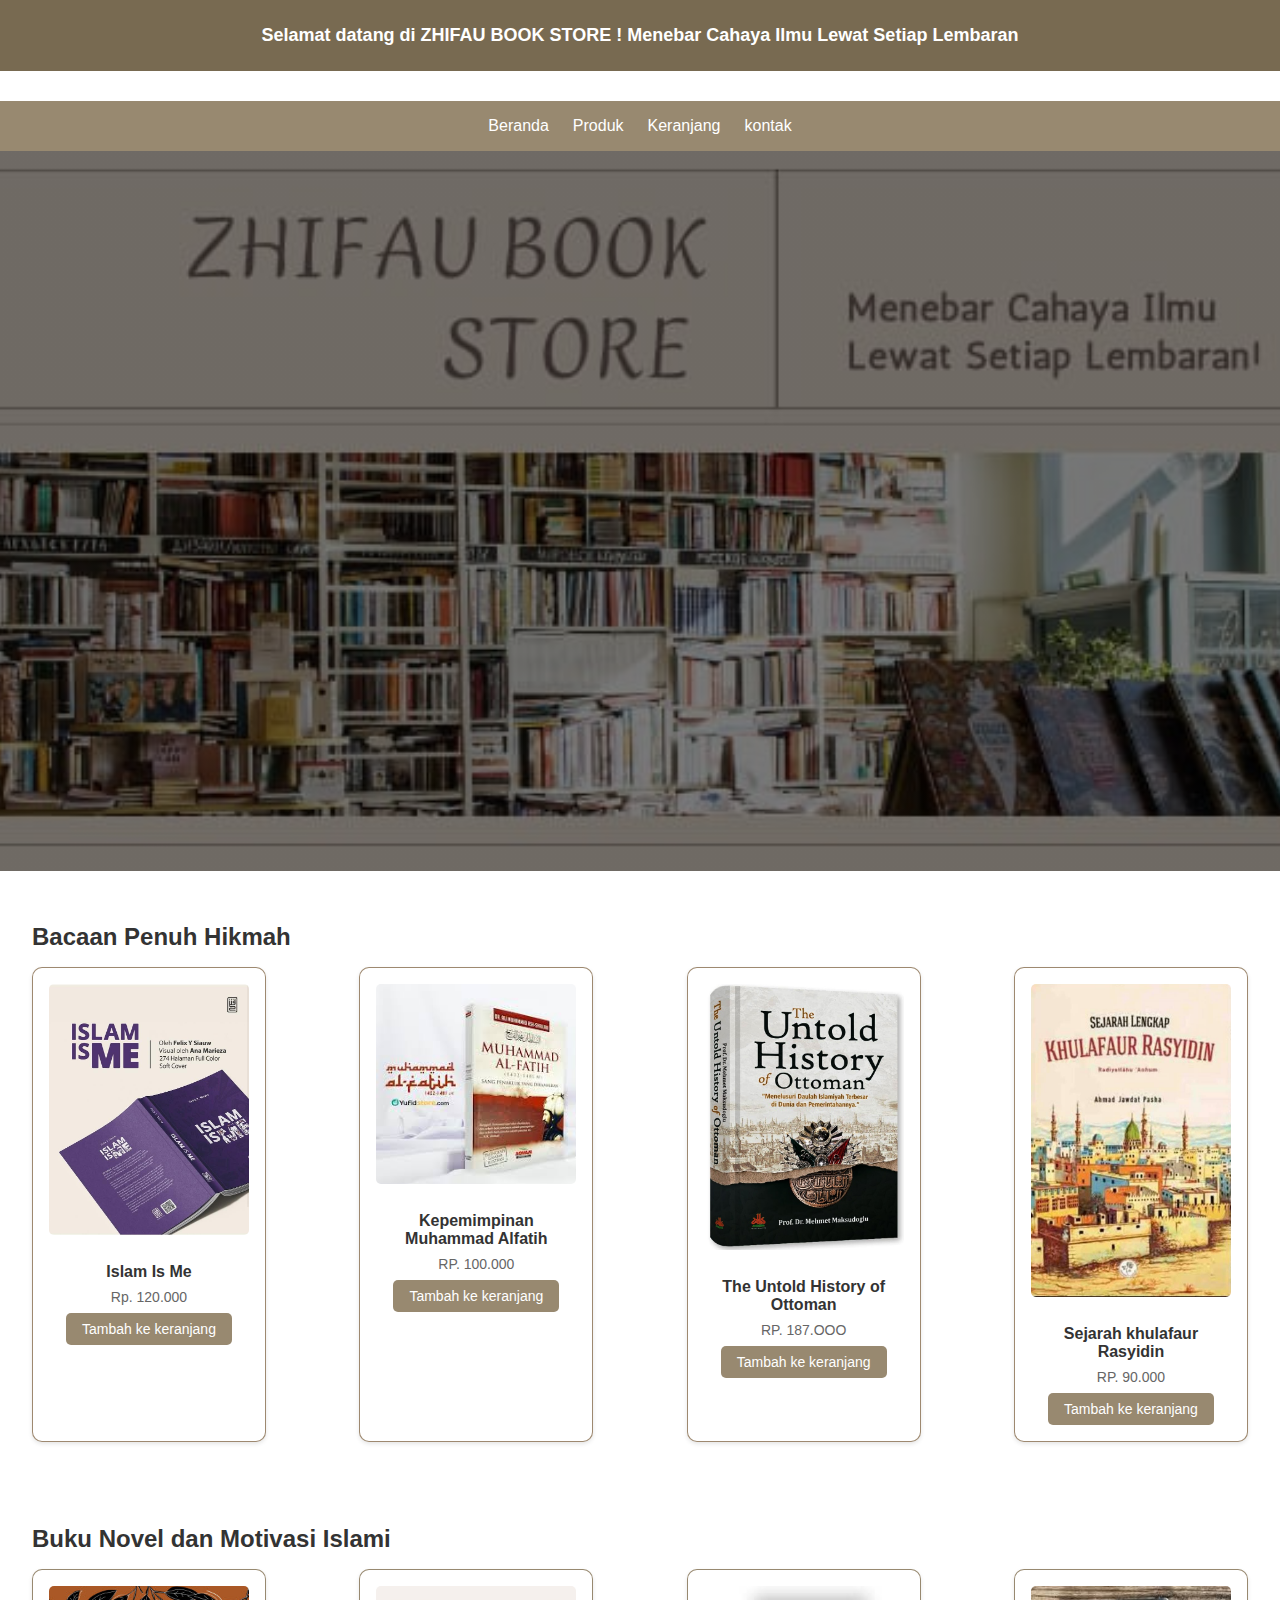
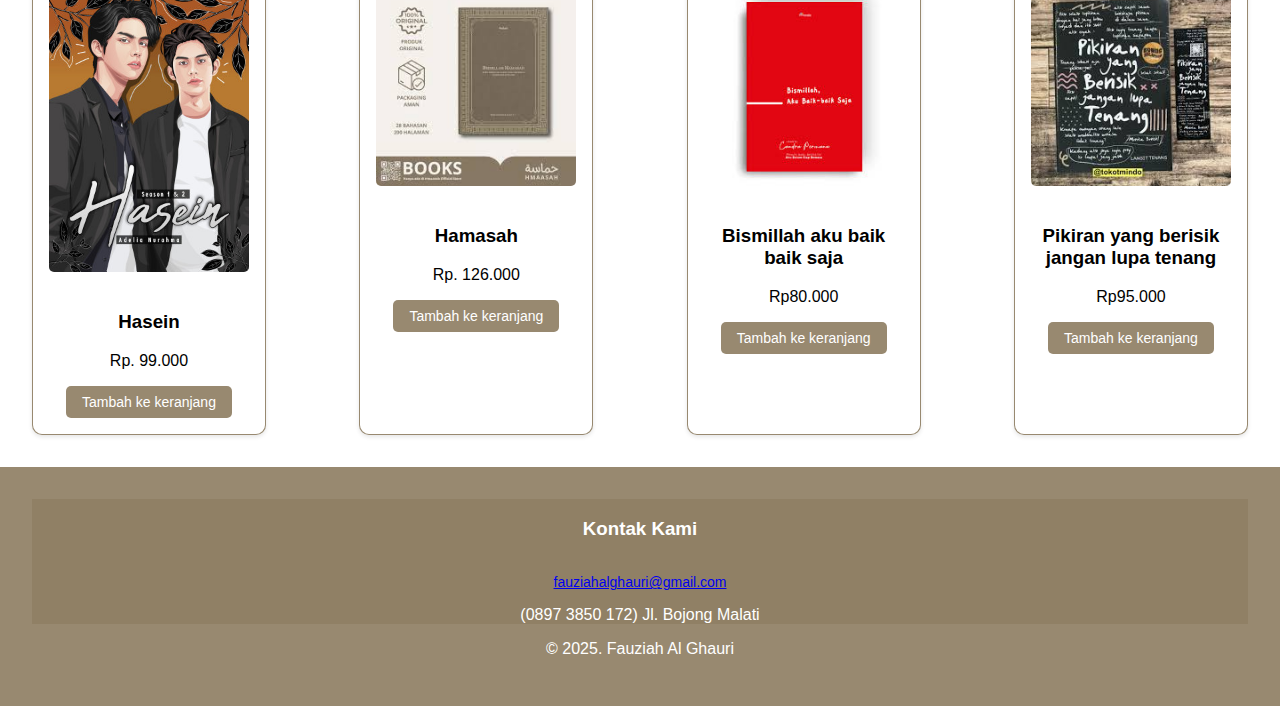
<file: index.html>
<!DOCTYPE html>
<html lang="en">

<head>
    <meta charset="UTF-8">
    <meta name="viewport" content="width=device-width, initial-scale=1.0">
    <title>ZHIFAU BOOK STORE</title>

    <!-- Link to external CSS file -->
    <link rel="stylesheet" href="style_home.css">
    
    <!-- Google Fonts for Roboto -->
    <link href="https://fonts.googleapis.com/css2?family=Roboto:wght@400;500;700&display=swap" rel="stylesheet">
</head>
<div class="banner">Selamat datang di ZHIFAU BOOK STORE ! Menebar Cahaya Ilmu Lewat Setiap Lembaran </div>
 
<header>
    <nav class="navbar">
        <a href="#">Beranda</a>
        <a href="produk.html">Produk</a>
        <a href="keranjang.html">Keranjang</a>
        <a href="kontak.html">kontak</a>
    </nav>
</header>



<style>
body, html {
  height: 100%;
  margin: 0;
  font-family: Arial, Helvetica, sans-serif;
}

.hero-image {
  background-image: linear-gradient(rgba(0, 0, 0, 0.5), rgba(0, 0, 0, 0.5)), url("Buku/Toko\ buku.jpg"); 
  height: 80%;
  background-position: center;
  background-repeat: no-repeat;
  background-size: cover;
  position: relative;
}
hero-text {
  text-align: center;
  position: absolute;
  top: 50%;
  left: 50%;
  transform: translate(-50%, -50%);
  color: white;
}

.hero-text button {
  border: none;
  outline: 0;
  display: inline-block;
  padding: 10px 25px;
  color: black;
  background-color: #ddd;
  text-align: center;
  cursor: pointer;
}

.hero-text button:hover {
  background-color: #555;
  color: white;
}
</style>
</head>
<body>

<div class="hero-image">
  <div class="hero-text">
  </div>
</div>

<body>

<div class="categories-container">
    <h2>Bacaan Penuh Hikmah</h2>
    <div class="categories">
        <div class="category">
            <img src="Buku/ISMI.jpeg" alt="Product Image" class="product-image">
            <h3>Islam Is Me</h3>
            <p>Rp. 120.000</p>
            <a href="detailproduk.html"><button class="add-to-cart">Tambah ke keranjang</button></a>
        </div>
        <div class="category">
            <img src="Buku/Alfatih.jpg" alt="Product Image" class="product-image">
            <h3>Kepemimpinan Muhammad Alfatih</h3>
            <p>RP. 100.000</p>
            <a href="detailproduk2.html"><button class="add-to-cart">Tambah ke keranjang</button></a>
        </div>
        <div class="category">
            <img src="Buku/The Untold History of Ottoman.jpg" alt="Product Image" class="product-image">
            <h3>The Untold History of Ottoman </h3>
            <P>RP. 187.OOO</P>
            <a href="detailproduk3.html"><button class="add-to-cart">Tambah ke keranjang</button></a>
        </div>
        <div class="category">
            <img src="Buku/Sejarah khulafaur Rasyidin.jpg" alt="Product Image" class="product-image">
            <h3>Sejarah khulafaur Rasyidin</h3>
            <P>RP. 90.000</P>
            <a href="detailproduk4.html"><button class="add-to-cart">Tambah ke keranjang</button></a>
        </div>
    </div>
</div>

<div class="products-container">
    <h2>Buku Novel dan Motivasi Islami</h2>
    <div class="products">
        <div class="product">
            <img src="Buku/Novel Hasein.jpg" alt="Product Image" class="product-image">
            <h3>Hasein</h3>
            <p>Rp. 99.000</p>
            <form action="detailproduk.html"><button class="add-to-cart">Tambah ke keranjang</button>
        </div>
        <div class="product">
            <img src="Buku/Buku Hamasah.jpg" alt="Product Image" class="product-image">
            <h3>Hamasah</h3>
            <p>Rp. 126.000</p>
            <button class="add-to-cart">Tambah ke keranjang</button>
        </div>
        <div class="product">
            <img src="Buku/Bismillah aku baik baik saja.jpg" alt="Product Image" class="product-image">
            <h3>Bismillah aku baik baik saja</h3>
            <p>Rp80.000</p>
            <button class="add-to-cart">Tambah ke keranjang</button>
        </div>
        <div class="product">
            <img src="Buku/Pikiran yang berisik jangan lupa tenang.jpg" alt="Product Image" class="product-image">
            <h3>Pikiran yang berisik jangan lupa tenang</h3>
            <p>Rp95.000</p>
            <button class="add-to-cart">Tambah ke keranjang</button>
        </div>
    </div>
</div>

</body>

<footer>
    <div class="footer-content">
        <h3>Kontak Kami</h3>
        
        <div class="footer-links">
            <a href="#">fauziahalghauri@gmail.com</a>
        </div>
        
        <div class="footer-socials">
             (0897 3850 172)</a>

             Jl. Bojong Malati</a>
        </div>
    </div>
    
    <p>&copy;  2025. Fauziah Al Ghauri</p>
</footer>

</html>
</file>
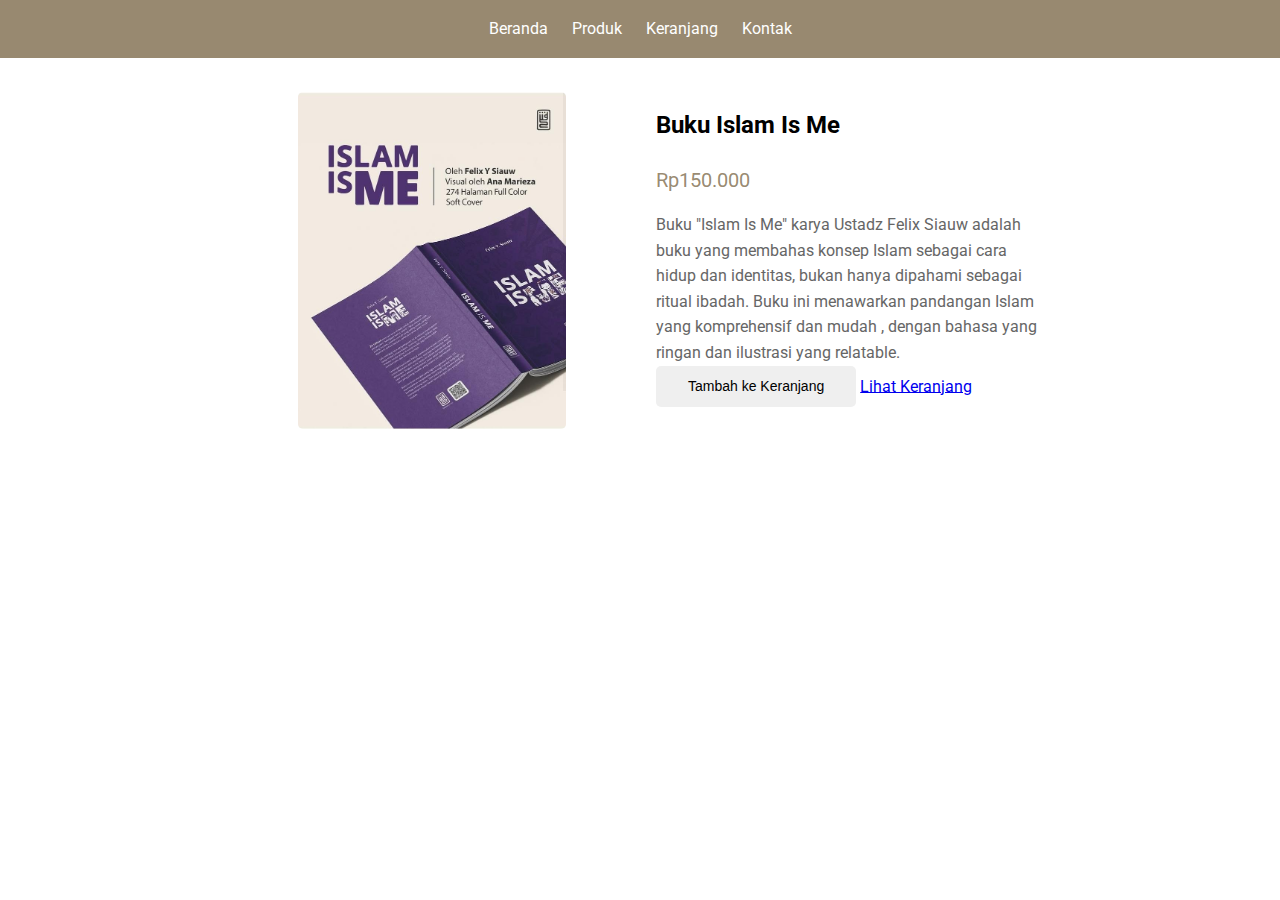
<file: detailproduk.html>
<!DOCTYPE html>
<html lang="en">

<head>
    <meta charset="UTF-8">
    <meta name="viewport" content="width=device-width, initial-scale=1.0">
    <title>Detail Produk</title>
    
    <!-- External CSS link for styling -->
    <link rel="stylesheet" href="style_detailproduk.css">
    
    <!-- Google Fonts link for Roboto font -->
    <link href="https://fonts.googleapis.com/css2?family=Roboto:wght@400;500;700&display=swap" rel="stylesheet">
</head>

<body>
    <!-- Navbar -->
    <header>
        <nav class="navbar">
            <a href="index.html">Beranda</a>
            <a href="#">Produk</a>
            <a href="#">Keranjang</a>
            <a href="#">Kontak</a>
        </nav>
    </header>

    <!-- Product Details Section -->
    <div class="product-container">
        <div class="product-image">
            <img src="Buku/ISMI.jpeg" alt="Product Image">
        </div>
        <div class="product-details">
            <h1>Buku Islam Is Me</h1>
            <p class="price">Rp150.000</p>
            <p class="description">
                Buku "Islam Is Me" karya Ustadz Felix Siauw adalah buku yang membahas konsep Islam sebagai cara hidup dan identitas, bukan hanya dipahami sebagai ritual ibadah. Buku ini menawarkan pandangan Islam yang komprehensif dan mudah , dengan bahasa yang ringan dan ilustrasi yang relatable.
        <button onclick="addToCart()">Tambah ke Keranjang</button>
<a href="keranjang.html">Lihat Keranjang</a>

<script>
function addToCart() {
    const name = "Islam Is Me";
    const price = 12000;

    const cart = JSON.parse(localStorage.getItem('cart')) || [];

    const index = cart.findIndex(item => item.name === name);
    if (index !== -1) {
        cart[index].quantity += 1;
    } else {
        cart.push({ name, price, quantity: 1 });
    }

    localStorage.setItem('cart', JSON.stringify(cart));
    alert('Produk ditambahkan ke keranjang!');
}
</script> 

</html>
</file>
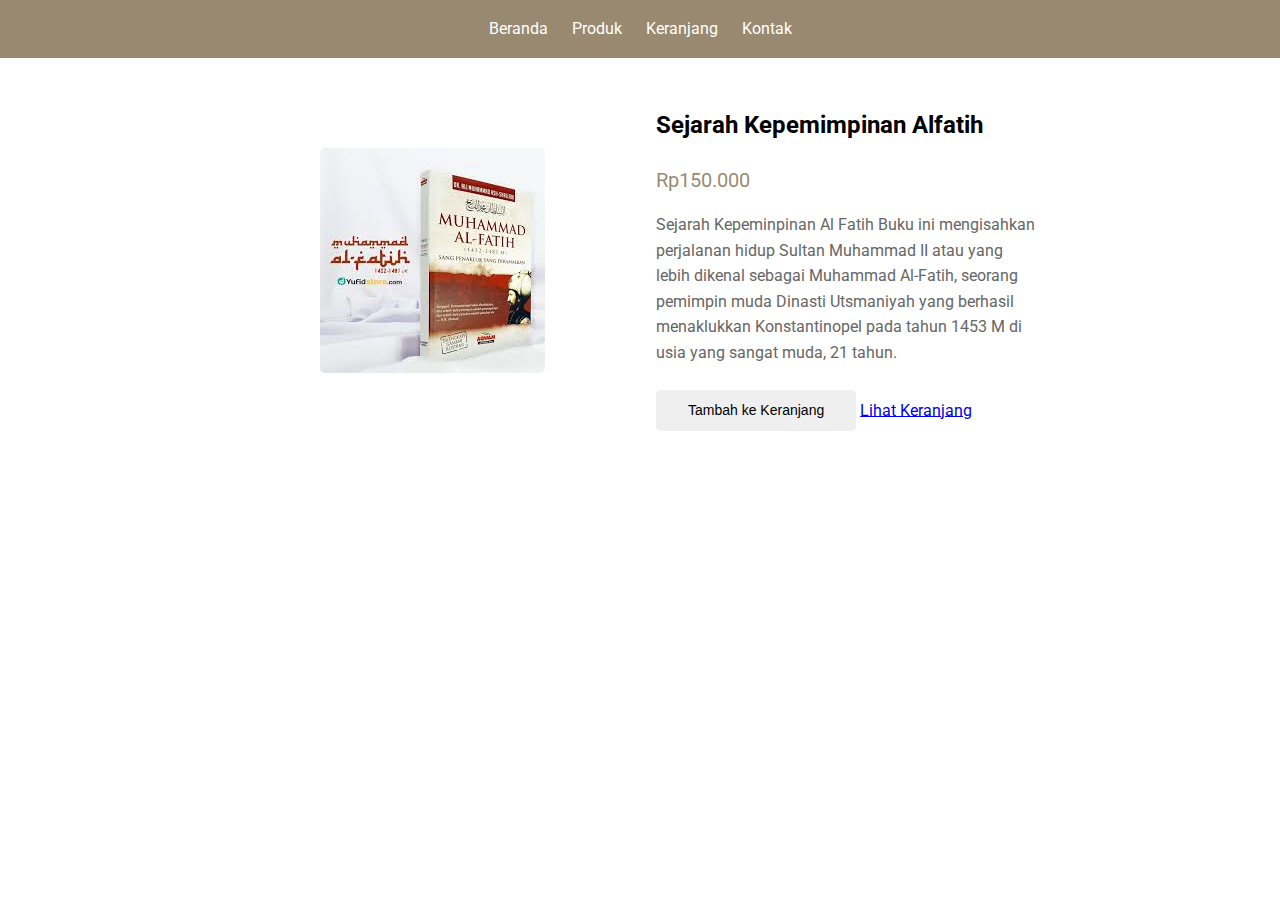
<file: detailproduk2.html>
<!DOCTYPE html>
<html lang="en">

<head>
    <meta charset="UTF-8">
    <meta name="viewport" content="width=device-width, initial-scale=1.0">
    <title>Detail Produk</title>
    
    <!-- External CSS link for styling -->
    <link rel="stylesheet" href="style_detailproduk.css">
    
    <!-- Google Fonts link for Roboto font -->
    <link href="https://fonts.googleapis.com/css2?family=Roboto:wght@400;500;700&display=swap" rel="stylesheet">
</head>

<body>
    <!-- Navbar -->
    <header>
        <nav class="navbar">
            <a href="index.html">Beranda</a>
            <a href="#">Produk</a>
            <a href="#">Keranjang</a>
            <a href="#">Kontak</a>
        </nav>
    </header>

    <!-- Product Details Section -->
    <div class="product-container">
        <div class="product-image">
            <img src="Buku/Alfatih.jpg" alt="Product Image">
        </div>
        <div class="product-details">
            <h1>Sejarah Kepemimpinan Alfatih</h1>
            <p class="price">Rp150.000</p>
            <p class="description">
                Sejarah Kepeminpinan Al Fatih Buku ini mengisahkan perjalanan hidup Sultan Muhammad II atau yang lebih dikenal sebagai Muhammad Al-Fatih, seorang pemimpin muda Dinasti Utsmaniyah yang berhasil menaklukkan Konstantinopel pada tahun 1453 M di usia yang sangat muda, 21 tahun.
            </p>
        <button onclick="addToCart()">Tambah ke Keranjang</button>
<a href="keranjang.html">Lihat Keranjang</a>

<script>
function addToCart() {
    const name = "Islam Is Me";
    const price = 12000;

    const cart = JSON.parse(localStorage.getItem('cart')) || [];

    const index = cart.findIndex(item => item.name === name);
    if (index !== -1) {
        cart[index].quantity += 1;
    } else {
        cart.push({ name, price, quantity: 1 });
    }

    localStorage.setItem('cart', JSON.stringify(cart));
    alert('Produk ditambahkan ke keranjang!');
}
</script>

</html>
</file>
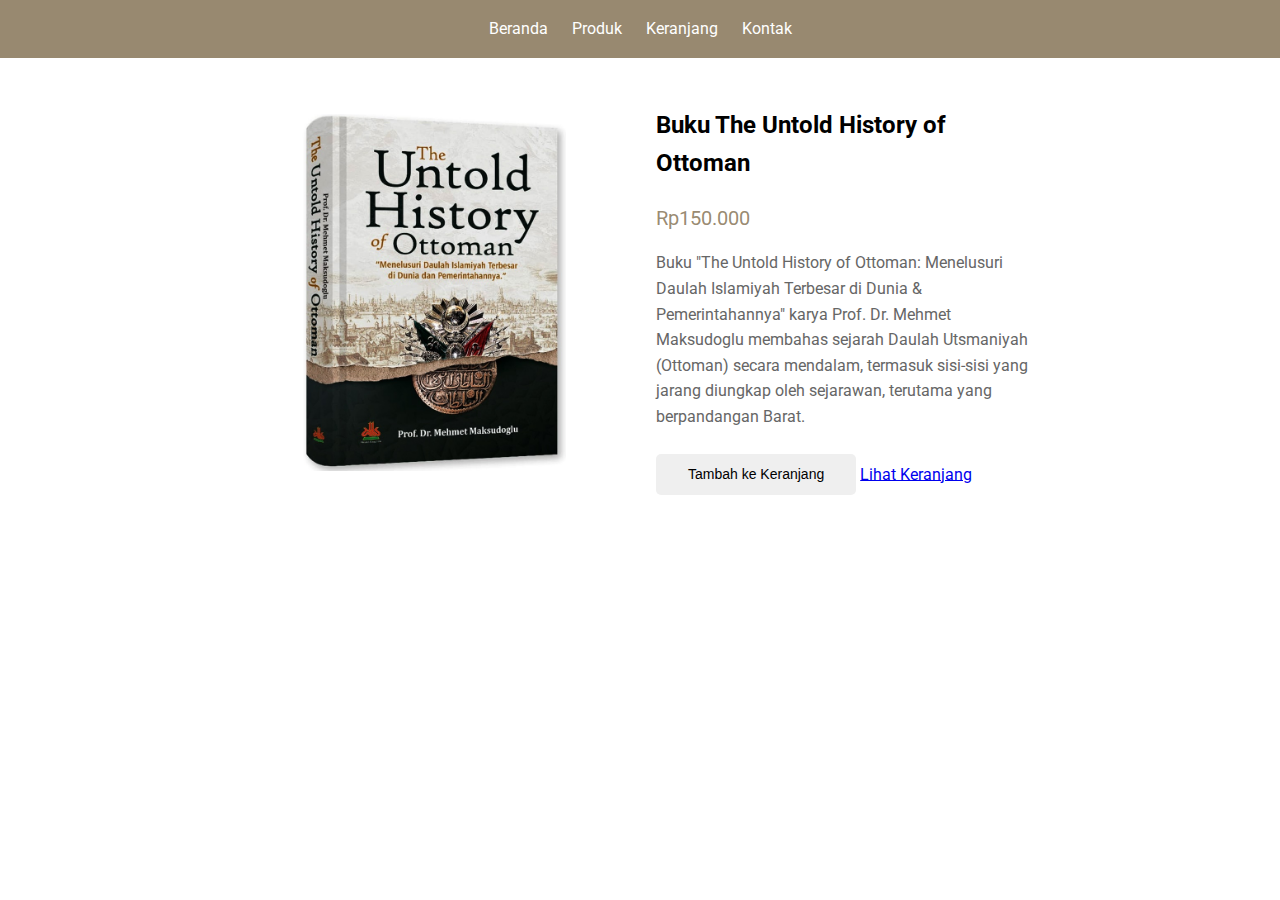
<file: detailproduk3.html>
<!DOCTYPE html>
<html lang="en">

<head>
    <meta charset="UTF-8">
    <meta name="viewport" content="width=device-width, initial-scale=1.0">
    <title>Detail Produk</title>
    
    <!-- External CSS link for styling -->
    <link rel="stylesheet" href="style_detailproduk.css">
    
    <!-- Google Fonts link for Roboto font -->
    <link href="https://fonts.googleapis.com/css2?family=Roboto:wght@400;500;700&display=swap" rel="stylesheet">
</head>

<body>
    <!-- Navbar -->
    <header>
        <nav class="navbar">
            <a href="index.html">Beranda</a>
            <a href="#">Produk</a>
            <a href="#">Keranjang</a>
            <a href="#">Kontak</a>
        </nav>
    </header>

    <!-- Product Details Section -->
    <div class="product-container">
        <div class="product-image">
            <img src="Buku/The Untold History of Ottoman.jpg" alt="Product Image">
        </div>
        <div class="product-details">
            <h1>Buku The Untold History of Ottoman </h1>
            <p class="price">Rp150.000</p>
            <p class="description">
                Buku "The Untold History of Ottoman: Menelusuri Daulah Islamiyah Terbesar di Dunia & Pemerintahannya" karya Prof. Dr. Mehmet Maksudoglu membahas sejarah Daulah Utsmaniyah (Ottoman) secara mendalam, termasuk sisi-sisi yang jarang diungkap oleh sejarawan, terutama yang berpandangan Barat. 
            </p>
        <button onclick="addToCart()">Tambah ke Keranjang</button>
<a href="keranjang.html">Lihat Keranjang</a>

<script>
function addToCart() {
    const name = "Islam Is Me";
    const price = 12000;

    const cart = JSON.parse(localStorage.getItem('cart')) || [];

    const index = cart.findIndex(item => item.name === name);
    if (index !== -1) {
        cart[index].quantity += 1;
    } else {
        cart.push({ name, price, quantity: 1 });
    }

    localStorage.setItem('cart', JSON.stringify(cart));
    alert('Produk ditambahkan ke keranjang!');
}
</script>
            
</html>
</file>
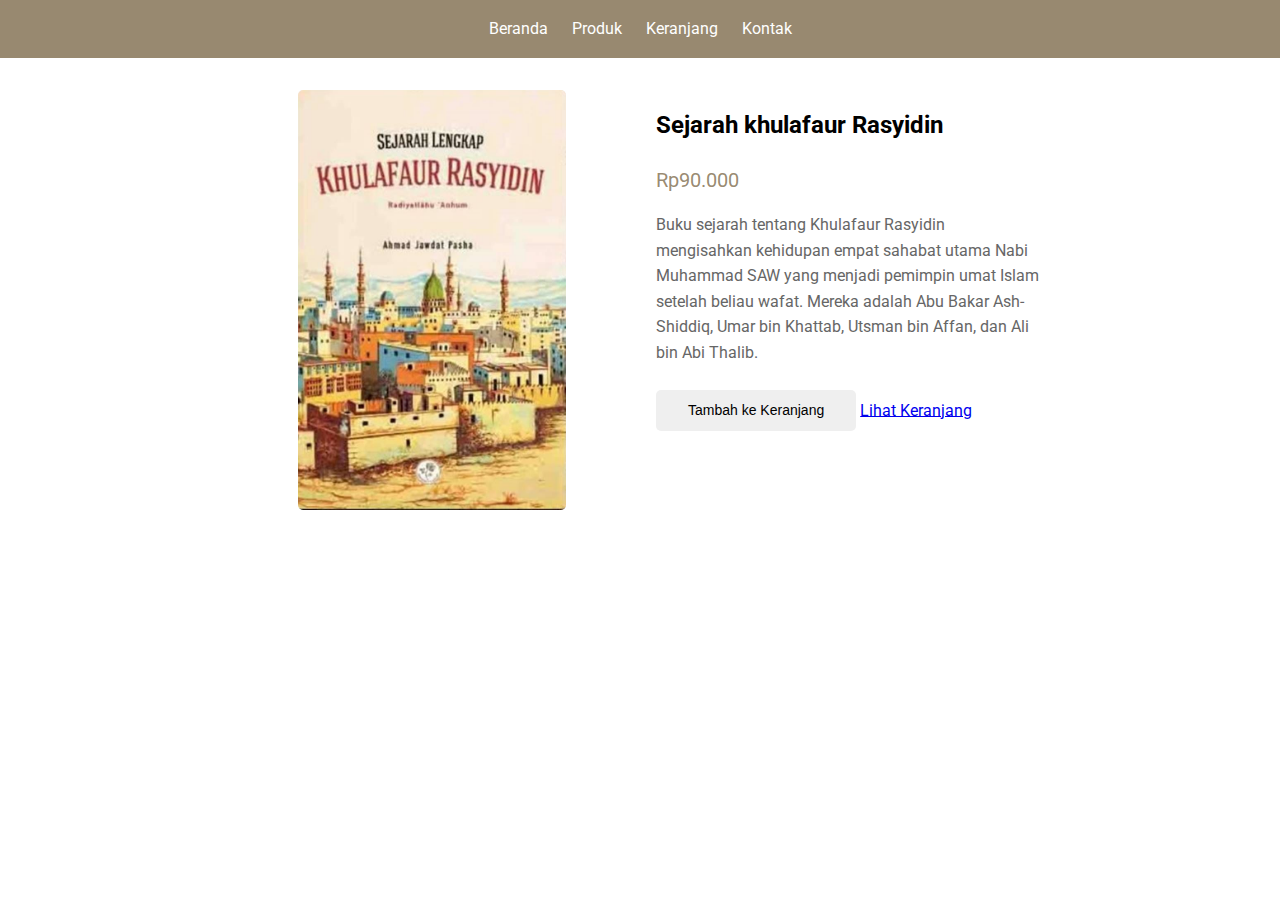
<file: detailproduk4.html>
<!DOCTYPE html>
<html lang="en">

<head>
    <meta charset="UTF-8">
    <meta name="viewport" content="width=device-width, initial-scale=1.0">
    <title>Detail Produk</title>
    
    <!-- External CSS link for styling -->
    <link rel="stylesheet" href="style_detailproduk.css">
    
    <!-- Google Fonts link for Roboto font -->
    <link href="https://fonts.googleapis.com/css2?family=Roboto:wght@400;500;700&display=swap" rel="stylesheet">
</head>

<body>
    <!-- Navbar -->
    <header>
        <nav class="navbar">
            <a href="index.html">Beranda</a>
            <a href="#">Produk</a>
            <a href="#">Keranjang</a>
            <a href="#">Kontak</a>
        </nav>
    </header>

    <!-- Product Details Section -->
    <div class="product-container">
        <div class="product-image">
            <img src="Buku/Sejarah khulafaur Rasyidin.jpg" alt="Product Image">
        </div>
        <div class="product-details">
            <h1>Sejarah khulafaur Rasyidin</h1>
            <p class="price">Rp90.000</p>
            <p class="description">
            Buku sejarah tentang Khulafaur Rasyidin mengisahkan kehidupan empat sahabat utama Nabi Muhammad SAW yang menjadi pemimpin umat Islam setelah beliau wafat. Mereka adalah Abu Bakar Ash-Shiddiq, Umar bin Khattab, Utsman bin Affan, dan Ali bin Abi Thalib.
            </p>
        <button onclick="addToCart()">Tambah ke Keranjang</button>
<a href="keranjang.html">Lihat Keranjang</a>

<script>
function addToCart() {
    const name = "Islam Is Me";
    const price = 12000;

    const cart = JSON.parse(localStorage.getItem('cart')) || [];

    const index = cart.findIndex(item => item.name === name);
    if (index !== -1) {
        cart[index].quantity += 1;
    } else {
        cart.push({ name, price, quantity: 1 });
    }

    localStorage.setItem('cart', JSON.stringify(cart));
    alert('Produk ditambahkan ke keranjang!');
}
</script>

</html>
</file>
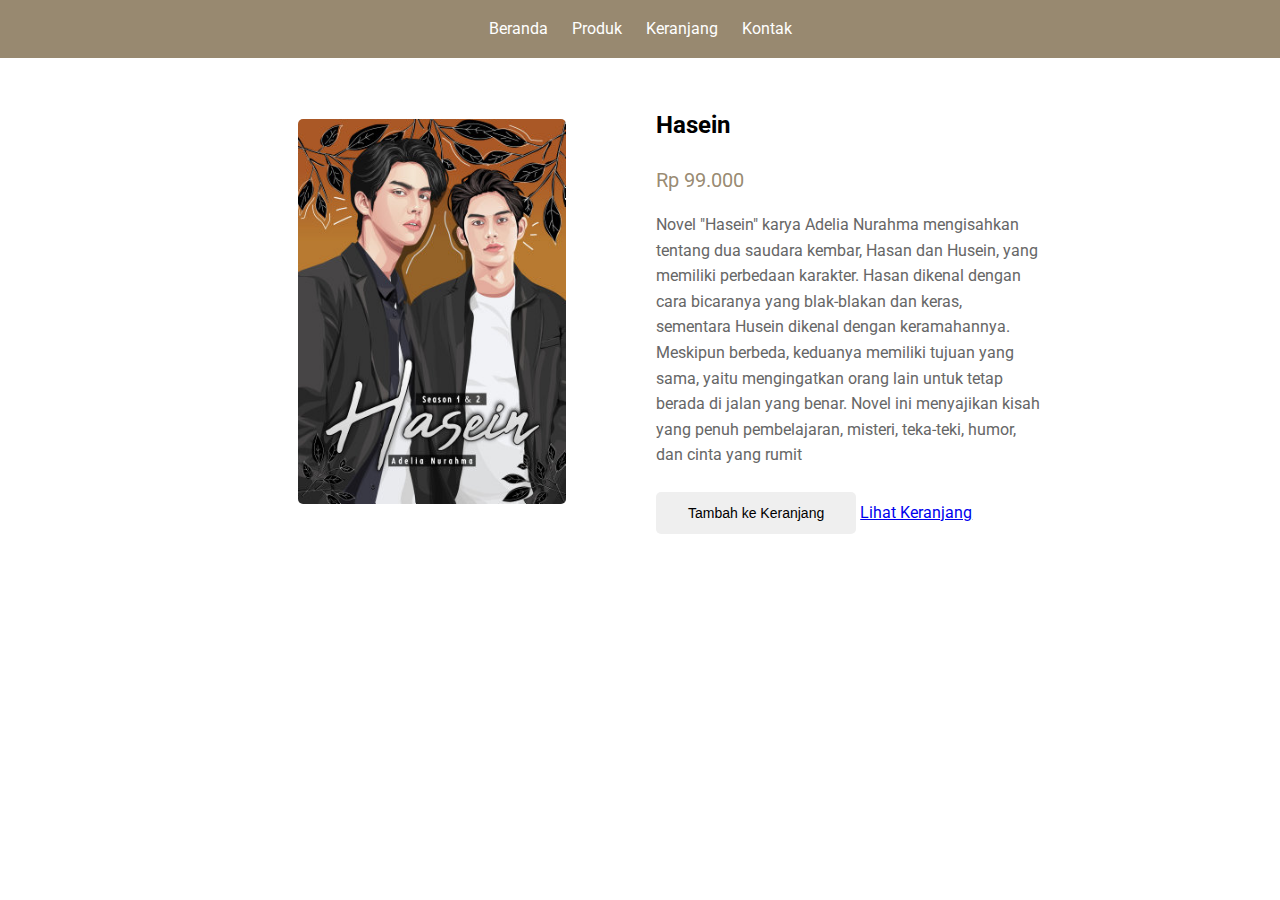
<file: detailproduk5.html>
<!DOCTYPE html>
<html lang="en">

<head>
    <meta charset="UTF-8">
    <meta name="viewport" content="width=device-width, initial-scale=1.0">
    <title>Detail Produk</title>
    
    <!-- External CSS link for styling -->
    <link rel="stylesheet" href="style_detailproduk.css">
    
    <!-- Google Fonts link for Roboto font -->
    <link href="https://fonts.googleapis.com/css2?family=Roboto:wght@400;500;700&display=swap" rel="stylesheet">
</head>

<body>
    <!-- Navbar -->
    <header>
        <nav class="navbar">
            <a href="index.html">Beranda</a>
            <a href="#">Produk</a>
            <a href="#">Keranjang</a>
            <a href="#">Kontak</a>
        </nav>
    </header>

    <!-- Product Details Section -->
    <div class="product-container">
        <div class="product-image">
            <img src="Buku/Novel Hasein.jpg" alt="Product Image">
        </div>
        <div class="product-details">
            <h1>Hasein</h1>
            <p class="price">Rp 99.000</p>
            <p class="description">
                Novel "Hasein" karya Adelia Nurahma mengisahkan tentang dua saudara kembar, Hasan dan Husein, yang memiliki perbedaan karakter. Hasan dikenal dengan cara bicaranya yang blak-blakan dan keras, sementara Husein dikenal dengan keramahannya. Meskipun berbeda, keduanya memiliki tujuan yang sama, yaitu mengingatkan orang lain untuk tetap berada di jalan yang benar. Novel ini menyajikan kisah yang penuh pembelajaran, misteri, teka-teki, humor, dan cinta yang rumit
            </p>
        <button onclick="addToCart()">Tambah ke Keranjang</button>
<a href="keranjang.html">Lihat Keranjang</a>

<script>
function addToCart() {
    const name = "Islam Is Me";
    const price = 12000;

    const cart = JSON.parse(localStorage.getItem('cart')) || [];

    const index = cart.findIndex(item => item.name === name);
    if (index !== -1) {
        cart[index].quantity += 1;
    } else {
        cart.push({ name, price, quantity: 1 });
    }

    localStorage.setItem('cart', JSON.stringify(cart));
    alert('Produk ditambahkan ke keranjang!');
}
</script>

</html>
</file>
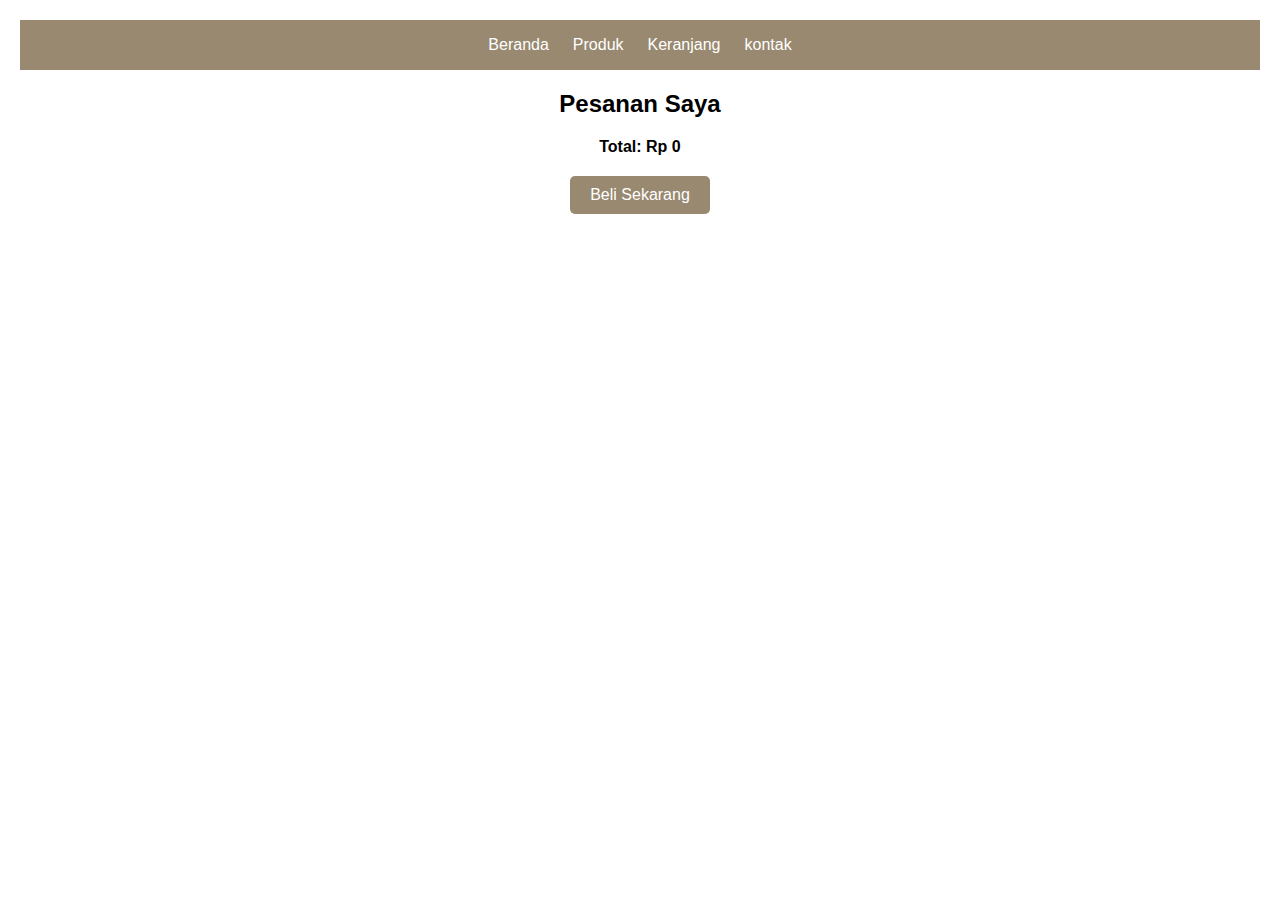
<file: keranjang.html>
<!DOCTYPE html>
<html lang="id">
<head>
  <meta charset="UTF-8" />
  <meta name="viewport" content="width=device-width, initial-scale=1.0"/>
  <title>Keranjang Belanja</title>
  
    <!-- Link to external CSS file -->
    <link rel="stylesheet" href="style_home.css">
    
    <!-- Google Fonts for Roboto -->
    <link href="https://fonts.googleapis.com/css2?family=Roboto:wght@400;500;700&display=swap" rel="stylesheet">
</head>
 
<header>
    <nav class="navbar">
        <a href="index.html">Beranda</a>
        <a href="produk.html">Produk</a>
        <a href="#">Keranjang</a>
        <a href="kontak.html">kontak</a>
    </nav>
</header>
  <style>
    body {
      font-family: sans-serif;
      background-color: #fff;
      padding: 20px;
    }

    h2 {
      text-align: center;
      margin-bottom: 20px;
    }

    .cart-item {
      background-color: #908065ec;
      border: 1px solid #fff;
      padding: 15px;
      border-radius: 5px;
      margin-bottom: 15px;
    }

    .cart-item p {
      margin: 5px 0;
    }

    .cart-buttons {
      margin-top: 10px;
    }

    .cart-buttons button {
      padding: 5px 10px;
      margin-right: 5px;
      border: 1px solid #aaa;
      background-color: #e0e0e0;
      cursor: pointer;
    }

    #total {
      font-weight: bold;
      text-align: center;
      margin-top: 20px;
    }

    #checkout {
      text-align: center;
      margin-top: 20px;
    }

    #checkout button {
      padding: 10px 20px;
      font-size: 16px;
      border: none;
      background-color: #908065ec;
      color: #fff;
      border-radius: 5px;
      cursor: pointer;
    }

    #checkout button:hover {
      background-color: #908065ec;
    }

    #thankyou {
      text-align: center;
      margin-top: 20px;
      font-size: 18px;
      font-weight: bold;
      color: #333;
    }
  </style>
</head>
<body>

  <h2>Pesanan Saya</h2>
  <div id="cart-container"></div>
  <div id="total">Total: Rp 0</div>

  <div id="checkout">
    <button onclick="checkout()">Beli Sekarang</button>
  </div>

  <div id="thankyou"></div>

  <script>
    function loadCart() {
      const cart = JSON.parse(localStorage.getItem('cart')) || [];
      const container = document.getElementById('cart-container');
      const totalElem = document.getElementById('total');
      const thankyou = document.getElementById('thankyou');

      container.innerHTML = '';
      let total = 0;

      cart.forEach((item, index) => {
        const subtotal = item.price * item.quantity;
        total += subtotal;

        const itemDiv = document.createElement('div');
        itemDiv.className = 'cart-item';
        itemDiv.innerHTML = `
          <p><strong>${item.name}</strong></p>
          <p>Harga: Rp ${item.price}</p>
          <p>Jumlah: ${item.quantity}</p>
          <p>Subtotal: Rp ${subtotal}</p>
          <div class="cart-buttons">
            <button onclick="changeQuantity(${index}, 1)">+</button>
            <button onclick="changeQuantity(${index}, -1)">−</button>
            <button onclick="removeItem(${index})">Hapus</button>
          </div>
        `;
        container.appendChild(itemDiv);
      });

      totalElem.textContent = `Total: Rp ${total}`;
    }

    function changeQuantity(index, change) {
      const cart = JSON.parse(localStorage.getItem('cart')) || [];
      cart[index].quantity += change;

      if (cart[index].quantity <= 0) {
        cart.splice(index, 1);
      }

      localStorage.setItem('cart', JSON.stringify(cart));
      loadCart();
    }

    function removeItem(index) {
      const cart = JSON.parse(localStorage.getItem('cart')) || [];
      cart.splice(index, 1);
      localStorage.setItem('cart', JSON.stringify(cart));
      loadCart();
    }

    function checkout() {
      const cart = JSON.parse(localStorage.getItem('cart')) || [];
      if (cart.length === 0) {
        alert("Keranjang kosong. Tambahkan produk terlebih dahulu.");
        return;
      }

      // Kosongkan keranjang
      localStorage.removeItem('cart');

      // Hapus tampilan item dan total
      document.getElementById('cart-container').innerHTML = '';
      document.getElementById('total').textContent = '';
      
      // Tampilkan ucapan terima kasih
      document.getElementById('thankyou').textContent = 'Terima kasih telah membeli produk kami!';
    }

    window.onload = loadCart;
  </script>

</body>
</html>
</file>
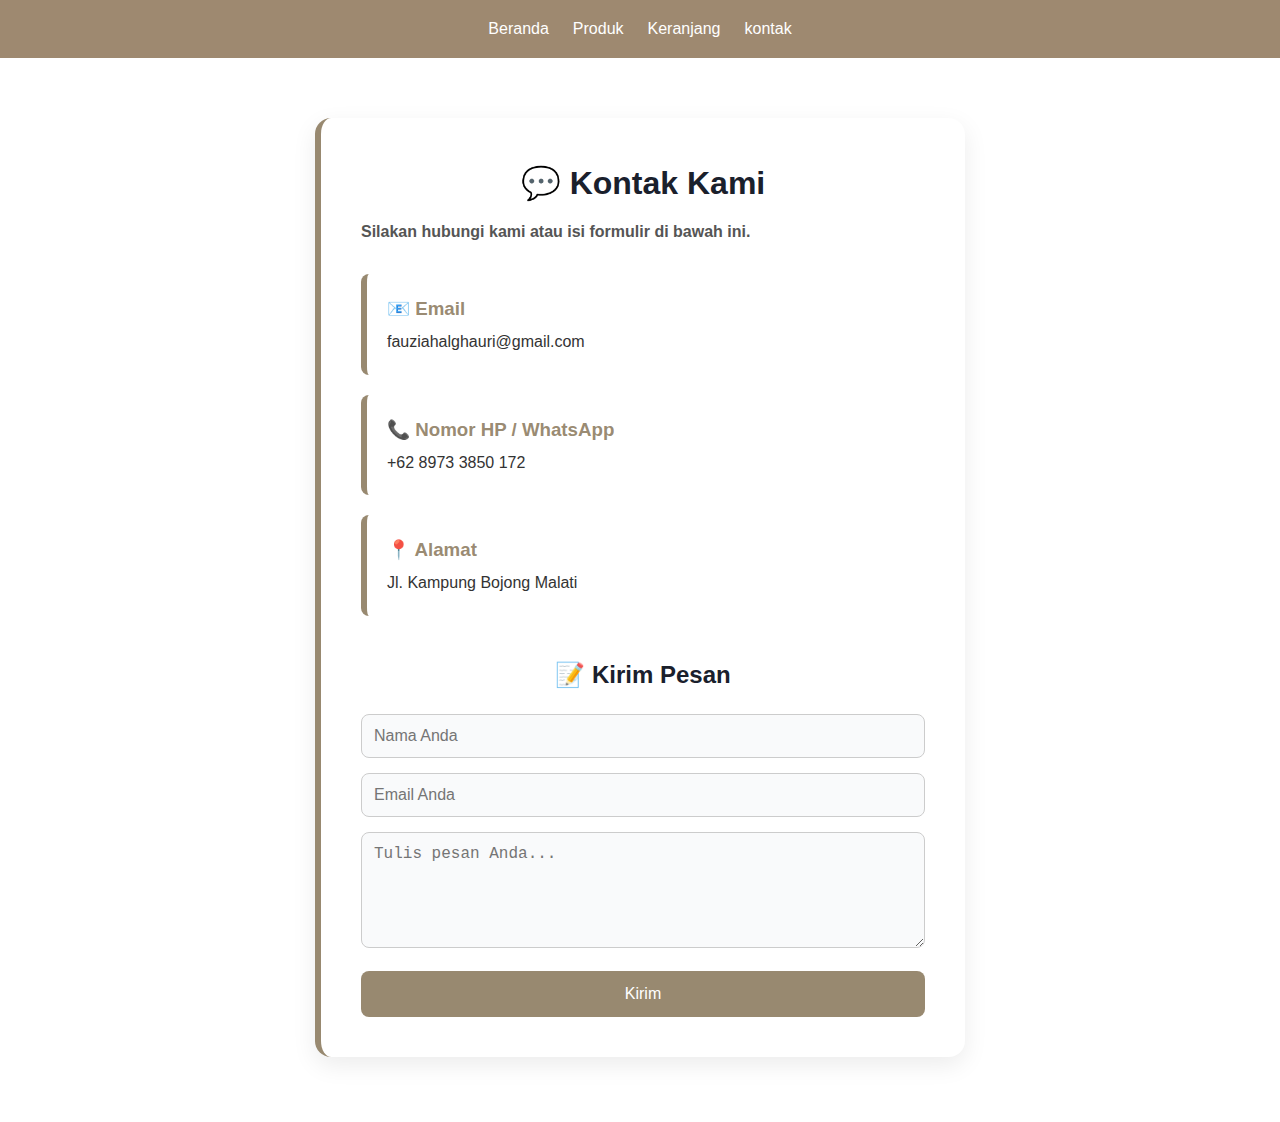
<file: kontak.html>
<!DOCTYPE html>
<html lang="en">

<head>
    <meta charset="UTF-8">
    <meta name="viewport" content="width=device-width, initial-scale=1.0">
    <title>ZHIFAU BOOK STORE</title>
    
    <!-- Link to external CSS file -->
    <link rel="stylesheet" href="style_kontak.css">
    
    <!-- Google Fonts for Roboto -->
    <link href="https://fonts.googleapis.com/css2?family=Roboto:wght@400;500;700&display=swap" rel="stylesheet">
</head>

</head>
 <header>
    <nav class="navbar">
        <a href="index.html">Beranda</a>
        <a href="produk.html">Produk</a>
        <a href="keranjang.html">Keranjang</a>
        <a href="#">kontak</a>
    </nav>
</header>

</head>
<body>
  <div class="contact-container">
    <h1>💬 Kontak Kami</h1>
    <p>Silakan hubungi kami atau isi formulir di bawah ini.</p>

    <div class="contact-info">
      <div class="contact-item">
        <h3>📧 Email</h3>
        <p>fauziahalghauri@gmail.com</p>
      </div>
      <div class="contact-item">
        <h3>📞 Nomor HP / WhatsApp</h3>
        <p>+62 8973 3850 172</p>
      </div>
      <div class="contact-item">
        <h3>📍 Alamat</h3>
        <p>Jl. Kampung Bojong Malati</p>
      </div>
    </div>

    <form id="contact-form">
      <h2>📝 Kirim Pesan</h2>
      <input type="text" placeholder="Nama Anda" required />
      <input type="email" placeholder="Email Anda" required />
      <textarea placeholder="Tulis pesan Anda..." rows="5" required></textarea>
      <button type="submit">Kirim</button>
      <p id="confirmation" class="hidden">✅ Terima kasih! Pesan Anda telah terkirim.</p>
    </form>
  </div>

  <script>
    const form = document.getElementById('contact-form');
    const confirmation = document.getElementById('confirmation');

    form.addEventListener('submit', function(e) {
      e.preventDefault();
      confirmation.classList.remove('hidden');
      form.reset();
    });
  </script>
</body>
</html>
</file>
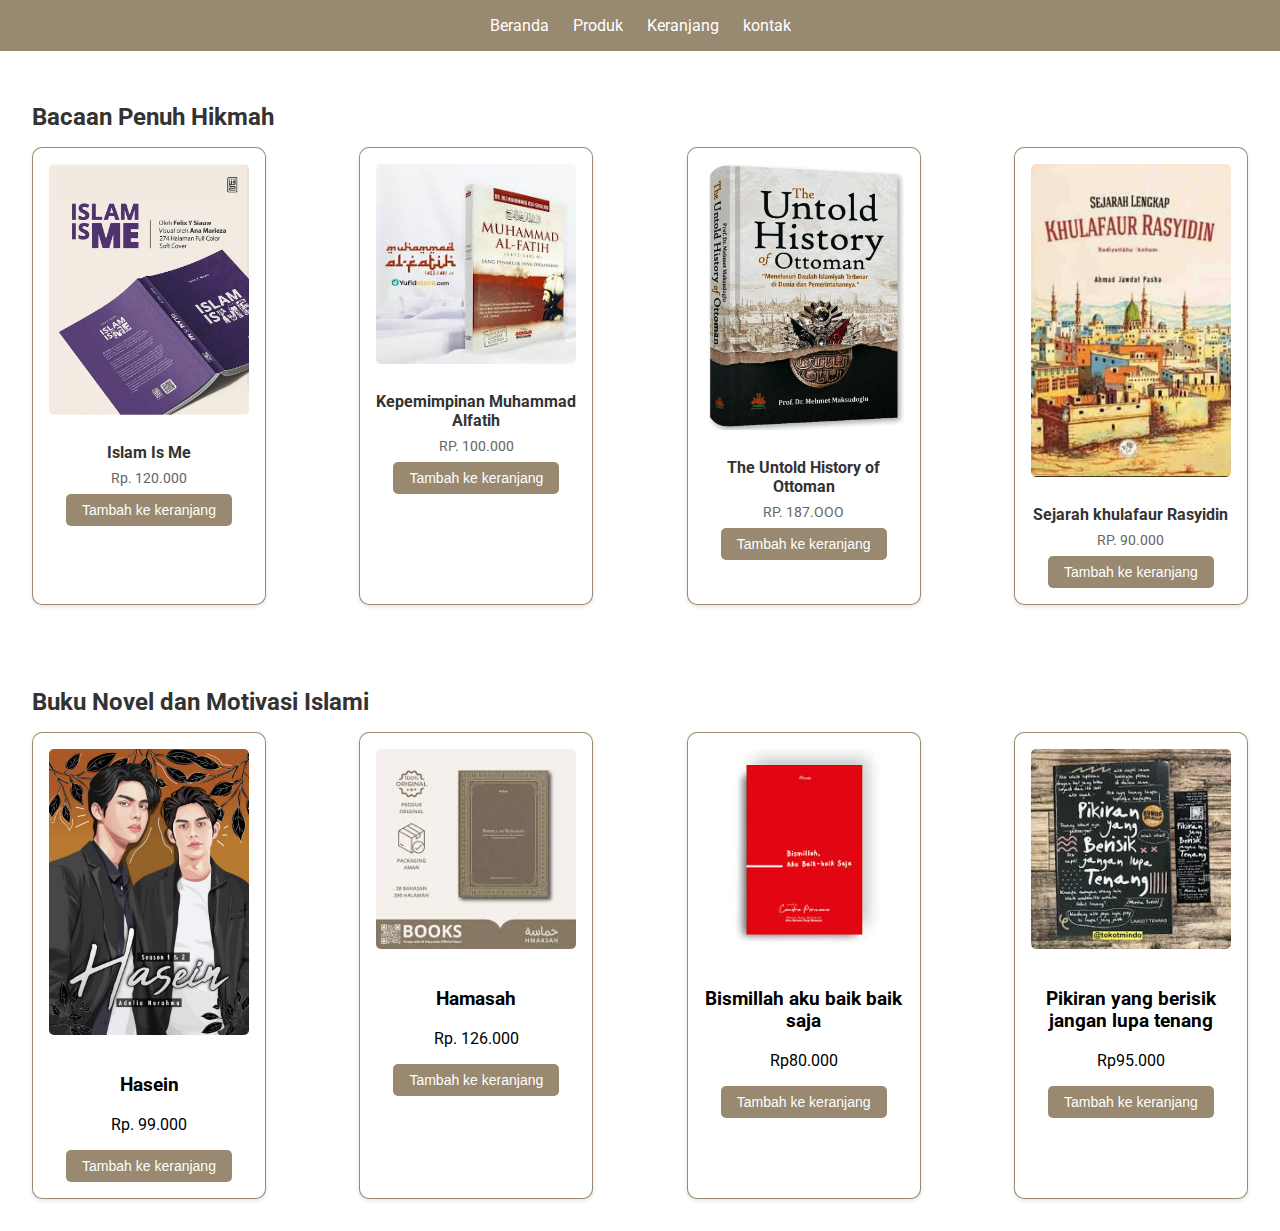
<file: produk.html>
<!DOCTYPE html>
<html lang="en">

<head>
    <meta charset="UTF-8">
    <meta name="viewport" content="width=device-width, initial-scale=1.0">
    <title>ZHIFAU BOOK STORE</title>
    
    <!-- Link to external CSS file -->
    <link rel="stylesheet" href="style_home.css">
    
    <!-- Google Fonts for Roboto -->
    <link href="https://fonts.googleapis.com/css2?family=Roboto:wght@400;500;700&display=swap" rel="stylesheet">
</head>
 
<header>
    <nav class="navbar">
        <a href="index.html">Beranda</a>
        <a href="#">Produk</a>
        <a href="keranjang.html">Keranjang</a>
        <a href="kontak.html">kontak</a>
    </nav>
</header>

</body>
<div class="categories-container">
    <h2>Bacaan Penuh Hikmah</h2>
    <div class="categories">
        <div class="category">
            <img src="Buku/ISMI.jpeg" alt="Product Image" class="product-image">
            <h3>Islam Is Me</h3>
            <p>Rp. 120.000</p>
            <a href="detailproduk.html"><button class="add-to-cart">Tambah ke keranjang</button></a>
        </div>
        <div class="category">
            <img src="Buku/Alfatih.jpg" alt="Product Image" class="product-image">
            <h3>Kepemimpinan Muhammad Alfatih</h3>
            <p>RP. 100.000</p>
            <a href="detailproduk2.html"><button class="add-to-cart">Tambah ke keranjang</button></a>
        </div>
        <div class="category">
            <img src="Buku/The Untold History of Ottoman.jpg" alt="Product Image" class="product-image">
            <h3>The Untold History of Ottoman </h3>
            <P>RP. 187.OOO</P>
            <a href="detailproduk3.html"><button class="add-to-cart">Tambah ke keranjang</button></a>
        </div>
        <div class="category">
            <img src="Buku/Sejarah khulafaur Rasyidin.jpg" alt="Product Image" class="product-image">
            <h3>Sejarah khulafaur Rasyidin</h3>
            <P>RP. 90.000</P>
            <a href="detailproduk4.html"><button class="add-to-cart">Tambah ke keranjang</button></a>
        </div>
    </div>
</div>

<div class="products-container">
    <h2>Buku Novel dan Motivasi Islami</h2>
    <div class="products">
        <div class="product">
            <img src="Buku/Novel Hasein.jpg" alt="Product Image" class="product-image">
            <h3>Hasein</h3>
            <p>Rp. 99.000</p>
            <form action="detailproduk.html"><button class="add-to-cart">Tambah ke keranjang</button>
        </div>
        <div class="product">
            <img src="Buku/Buku Hamasah.jpg" alt="Product Image" class="product-image">
            <h3>Hamasah</h3>
            <p>Rp. 126.000</p>
            <button class="add-to-cart">Tambah ke keranjang</button>
        </div>
        <div class="product">
            <img src="Buku/Bismillah aku baik baik saja.jpg" alt="Product Image" class="product-image">
            <h3>Bismillah aku baik baik saja</h3>
            <p>Rp80.000</p>
            <button class="add-to-cart">Tambah ke keranjang</button>
        </div>
        <div class="product">
            <img src="Buku/Pikiran yang berisik jangan lupa tenang.jpg" alt="Product Image" class="product-image">
            <h3>Pikiran yang berisik jangan lupa tenang</h3>
            <p>Rp95.000</p>
            <button class="add-to-cart">Tambah ke keranjang</button>
        </div>
    </div>
</div>

</body>
</file>
<file: style_home.css>
.banner {
  background-color: #6d5e43ec;
  color: white;
  text-align: center;
  padding: 25px;
  font-size: large;
  margin-bottom: 30px;
  background-size: cover;
  font-weight: bold;
  font-family:sans-serif ;
}

body {
  font-family: "Roboto", sans-serif;
  margin: 0;
  padding: 0;
}

/* Navbar styling */
.navbar {
  background-color: #908065ec;
  color: #fff;
  display: flex;
  justify-content: center;
  align-items: center;
  gap: 1.5rem;
  padding: 1rem;
}

.navbar a {
  color: #fff;
  text-decoration: none;
  font-size: 16px;
  transition: color 0.3s;
}

.navbar a:hover {
  color: #908065ec;
}

/* Hero image styling */
.hero-image-container {
  width: 100%;
  overflow: hidden;
  display: flex;
  justify-content: center;
  align-items: center;
}

.hero-image {
  width: 100%;
  height: auto;
}

/* Categories styling */
.categories-container {
  text-align: left;
  padding: 2rem;
}

.categories-container h2 {
  margin-bottom: 1rem;
  font-size: 20x;
  color: #333;
}

.categories {
  display: flex;
  flex-wrap: wrap;
  justify-content: space-between;
  gap: 0.5rem; 
}

.category {
  width: 200px;
  border: 1px solid #968065ec;
  border-radius: 10px;
  padding: 1rem;
  box-shadow: 0 2px 4px rgba(0, 0, 0, 0.1);
  text-align: center;
  background-color: #fff;
}


.product-image {
  width: 100%;
  height:auto;
  margin-bottom: 1rem;
  border-radius: 5px;
}

.category h3 {
  margin: 0.5rem 0;
  font-size: 16px;
  color: #333;
}

.category p {
  font-size: 14px;
  color: #666;
  margin: 0.5rem 0;
}

.add-to-cart {
  display: inline-block;
  padding: 0.5rem 1rem;
  font-size: 14px;
  color: #fff;
  background-color: #908065ec;
  border: none;
  border-radius: 5px;
  cursor: pointer;
  transition: background-color 0.3s;
}

.add-to-cart:hover {
  background-color: #908065ec;
}

.add-to-cart:hover {
  background-color: #908065ec;
}

/* Footer styling */
footer {
  background-color: #908065ec;
  color: #fff;
  padding: 2rem;
  text-align: center;
}

.footer-content {
  display: flex;
  background-color: #908065ec;
  flex-direction: column;
  align-items: center;
  gap: 1rem;
}

.footer-icons {
  display: flex;
  gap: 1rem;
}

.footer-icons img {
  width: 50px;
  height: 50px;
  object-fit: contain;
}

.footer-links {
  display: flex;
  gap: 1.5rem;
  font-size: 14px;
}


/* Products styling */
.products-container {
  text-align: left;
  padding: 2rem;
}

.products-container h2 {
  margin-bottom: 1rem;
  font-size: 24px;
  color: #333;
}

.products {
  display: flex;
  flex-wrap: wrap;
  justify-content: space-between;
  gap: 0.5rem; /* Reduced gap */
}

.product {
  width: 200px;
  border: 1px solid #908065ec;
  border-radius: 10px;
  padding: 1rem;
  box-shadow: 0 2px 4px rgba(0, 0, 0, 0.1);
  text-align: center;
  background-color: #fff;
}

/* ========== Media Queries untuk Tampilan Responsif ========== */
@media (min-width: 768px) and (max-width: 1024px) {
  /* Gaya untuk tablet */
  .container {
    width: 90%;
    margin: 0 auto;
  }
  .navigation {
    flex-direction: column;
  }
}

@media (max-width: 767px) {
  /* Gaya untuk ponsel */
  .container {
    width: 95%;
    margin: 0 auto;
  }
  .navigation {
    display: none; /* Sembunyikan navigasi */
  }
  .menu-icon {
    display: block; /* Tampilkan ikon menu */
  }
}
</file>
<file: style_detailproduk.css>
body {
  font-family: "Roboto", sans-serif; 
  margin: 0;
  padding: 0;
  line-height: 1.6;
}

/* Navbar styling */
.navbar {
  background-color: #908065ec;
  color: #fff;
  display: flex;
  justify-content: center;
  align-items: center;
  gap: 1.5rem;
  padding: 1rem;
}

.navbar a {
  color: #fff;
  text-decoration: none;
  font-size: 16px;
  transition: color 0.3s;
}

.navbar a:hover {
  color: #fff;
}

/* Main content */
.product-container {
  display: flex;
  gap: 2rem;
  padding: 2rem;
  max-width: 800px;
  margin: 0 auto;
}

.product-image {
  flex: 1;
  display: flex;
  justify-content: center;
  align-items: center;
}

.product-image img {
  max-width: 70%;
  border-radius: 5px;
}

.product-details {
  flex: 1;
}

.product-details h1 {
  font-size: 24px;
  margin-bottom: 0.5rem;
}

.product-details .price {
  font-size: 20px;
  color: #908065ec;
  margin-bottom: 1rem;
}

.product-details .description {
  margin-bottom: 1.5rem;
  color: #666;
}

.product-details .buttons {
  display: flex;
  flex-wrap: wrap;
  gap: 1rem;
}

.product-details button {
  padding: 0.8rem 2rem;
  font-size: 14px;
  border: none;
  border-radius: 5px;
  cursor: pointer;
  transition: 0.3s;
}
.product-details button {
  padding: 0.8rem 2rem;
  font-size: 14px;
  border: none;
  border-radius: 5px;
  cursor: pointer;
  transition: 0.3s;
}

.add-to-cart {
  background-color: #908065ec;
  color: #fff;
}

.add-to-cart:hover {
  background-color: #908065ec;
}


/* Footer styling */
footer {
  background-color: #908065ec;
  color: #fff;
  text-align: center;
  padding: 1.5rem;
  margin-top: 2rem;
}

footer a {
  color: #fff;
  text-decoration: none;
}

footer a:hover {
  text-decoration: underline;
}
</file>
<file: style_kontak.css>
body {
  font-family: "Roboto", sans-serif;
  margin: 0;
  padding: 0;
}

/* Navbar styling */
.navbar {
  background-color: #968065ec;
  color: #fff;
  display: flex;
  justify-content: center;
  align-items: center;
  gap: 1.5rem;
  padding: 1rem;
  margin-bottom: 10px;
}

.navbar a {
  color: #fff;
  text-decoration: none;
  font-size: 16px;
  transition: color 0.3s;
}

navbar a:hover {
  color: #ddd;
}

/* Reset dasar */
* {
  margin: 0;
  padding: 0;
  box-sizing: border-box;
}

body {
  font-family: 'Segoe UI', sans-serif;
  background: #ffffff;
  color: #333;
  line-height: 1.6;
}

/* Container utama */
.contact-container {
  max-width: 650px;
  margin: 60px auto;
  background: #ffffff;
  padding: 40px;
  border-radius: 16px;
  box-shadow: 0 8px 25px rgba(0, 0, 0, 0.08);
  border-left: 6px solid #908065ec;
}

/* Judul dan teks */
h1 {
  text-align: center;
  color: #1a202c;
  margin-bottom: 10px;
}

p {
  text-align: left;
  margin-bottom: 30px;
  color: #555;
  font-weight: bold;
}

/* Informasi kontak */
.contact-info {
  display: flex;
  flex-direction: column;
  gap: 20px;
  margin-bottom: 40px;
  font-weight: bold;
}

.contact-item {
  background-color: #ffffff;
  padding: 20px;
  border-left: 6px solid #908065ec;
  border-radius: 8px;
}

.contact-item h3 {
  margin-bottom: 5px;
  color: #908065ec;
}

.contact-item p {
  margin: 0;
  color: #333;
  font-weight: 500;
}

/* Formulir */
form h2 {
  text-align: center;
  color: #1a202c;
  margin-bottom: 20px;
}

form input,
form textarea {
  width: 100%;
  padding: 12px;
  margin-bottom: 15px;
  border: 1px solid #ccc;
  border-radius: 8px;
  font-size: 16px;
  background-color: #f9fafb;
  transition: border-color 0.3s;
}

form input:focus,
form textarea:focus {
  border-color: #908065ec;
  outline: none;
}

/* Tombol */
form button {
  width: 100%;
  background-color: #908065ec;
  color: white;
  padding: 14px;
  border: none;
  font-size: 16px;
  border-radius: 8px;
  cursor: pointer;
  transition: background-color 0.3s;
}

form button:hover {
  background-color: #908065ec;
}

/* Konfirmasi pesan */
#confirmation {
  text-align: center;
  color: green;
  font-weight: bold;
  margin-top: 15px;
}

.hidden {
  display: none;
}

/* Responsif */
@media (max-width: 600px) {
  .contact-container {
    padding: 25px;
  }

  form input,
  form textarea,
  form button {
    font-size: 14px;
  }
}
</file>
